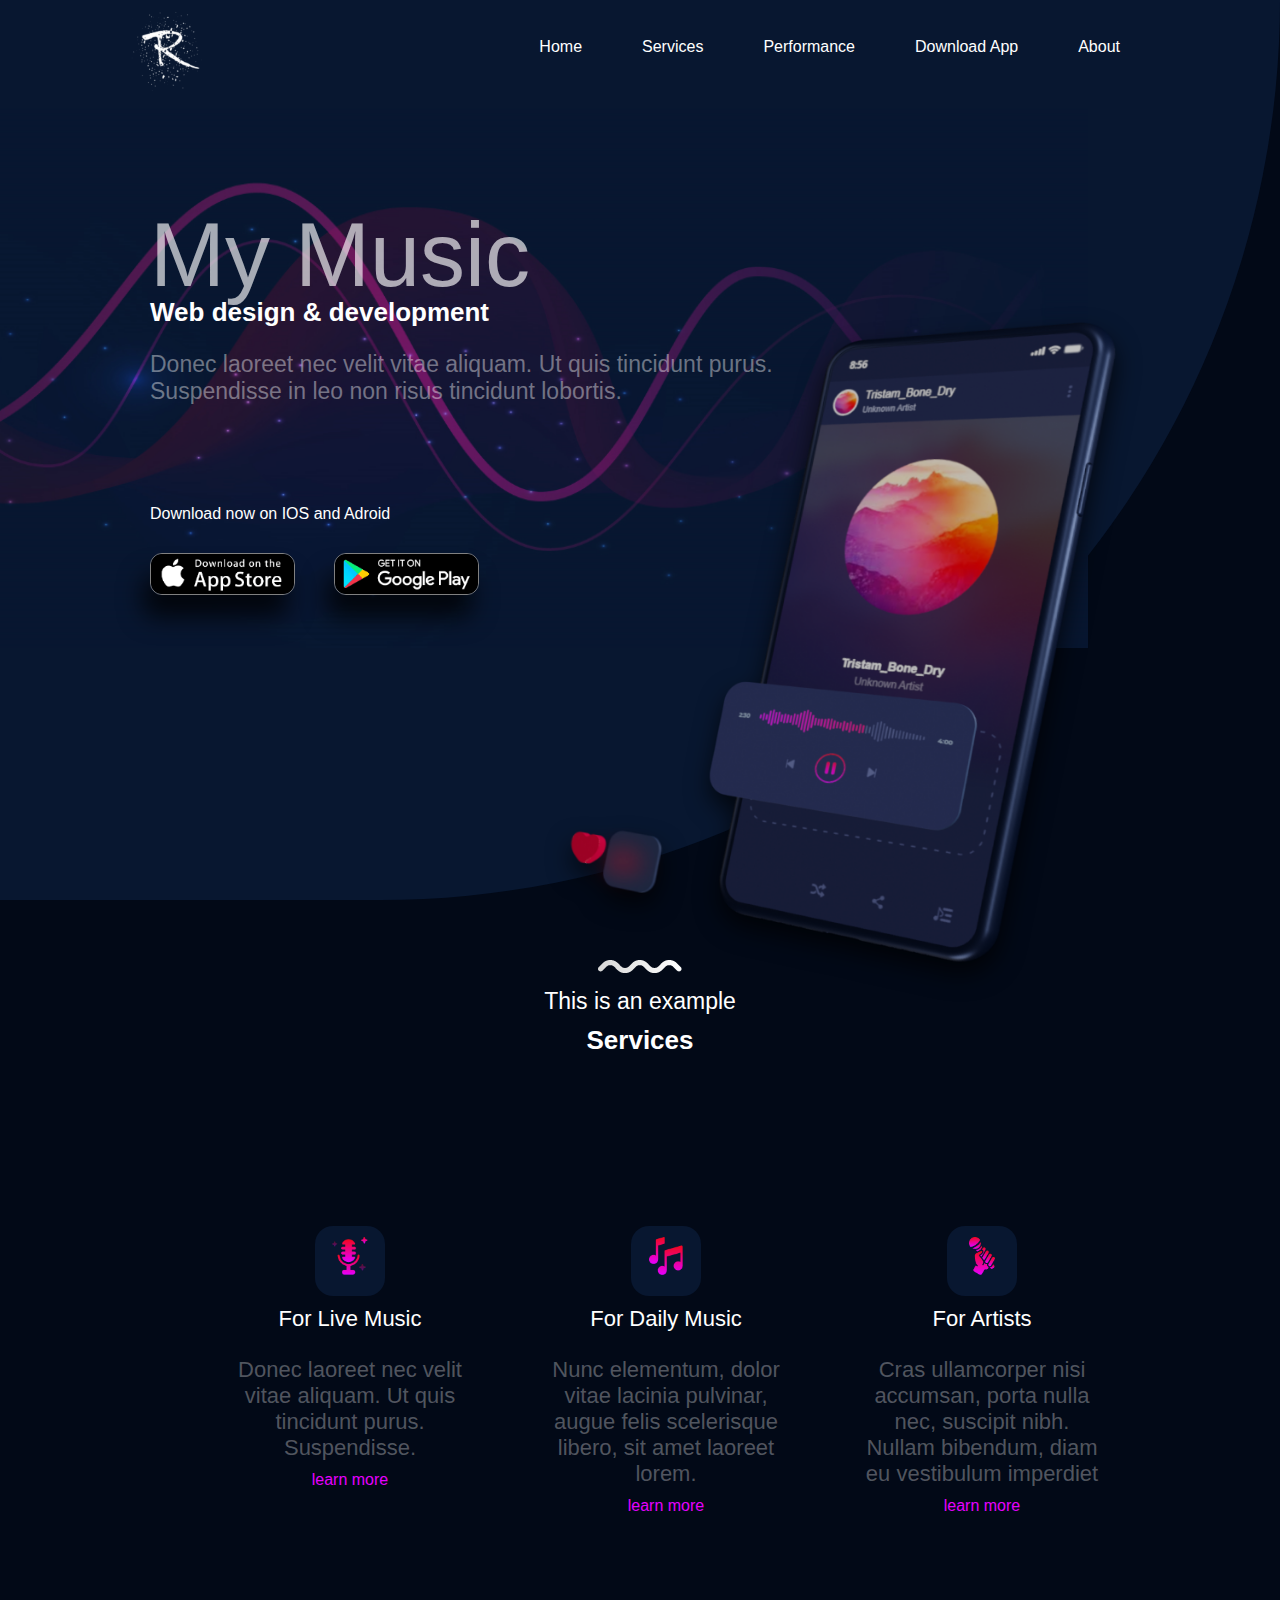
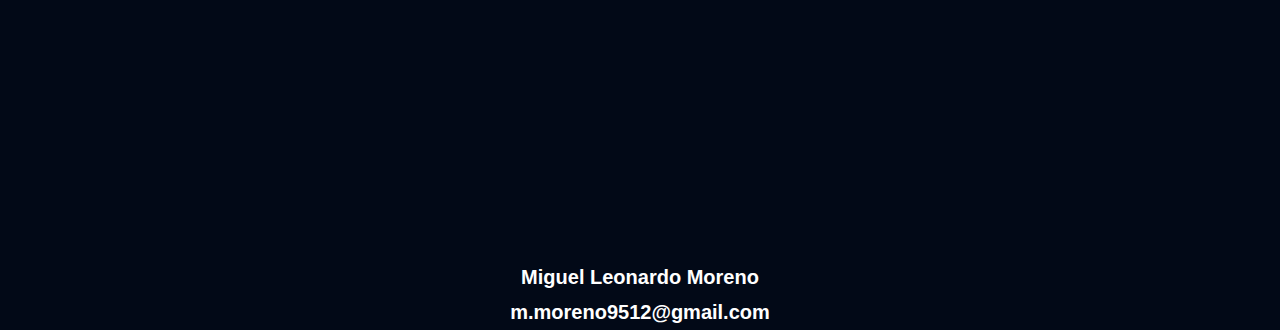
<file: punto_3/index.html>
<!DOCTYPE html>
<html lang="en">

<head>
    <meta charset="UTF-8">
    <meta http-equiv="X-UA-Compatible" content="IE=edge">
    <link rel="stylesheet" href="css/style.css">
    <meta name="viewport" content="width=device-width, initial-scale=1.0">
    <title>My music</title>
</head>

<body>
    <header>

        <img class="logo_main" src="img/logo.png" alt="Logo de Aplicación">
        <nav>
            <ul>
                <li>Home</li>
                <li><a href="#services">Services</a></li>
                <li>Performance</li>
                <li>Download App</li>
                <li>About</li>
            </ul>
        </nav>
        <h1 id="title_1">My Music</h1>
        <h2 id="title_2">Web design & development</h2>
        <h4>Donec laoreet nec velit vitae aliquam. Ut quis tincidunt purus. <br>
            Suspendisse in leo non risus tincidunt lobortis.</h4>

        <h6>Download now on IOS and Adroid</h6>
        <div class="logos_apps">
            <img src="img/app_store.png" alt="Descarga la App Apple Store">
            <img class="google" src="img/google_play.png" alt="Descarga la App Google Play Store">
        </div>

        <img class="equalizer_header" src="img/equalizer_header.png" alt="Imagen de equalizador">
        <img class="phone_header" src="img/phone_1.png" alt="Imagen Smartphone">
    </header>
    <section id="services">
        <div class="separador">
            <img src="img/wave_line.png" alt="Imagen onda Musical">
            <h3>This is an example</h3>
            <h2>Services</h2>
        </div>
        <div class="cont_servi">
            <div class="uni_serv">
                <div class="box_icon">
                    <img src="img/icon_voice.png" alt="Icono Voz">
                </div>
                <h3 class="sub">For Live Music</h3>
                <p>Donec laoreet nec velit vitae aliquam. Ut quis tincidunt purus.
                    Suspendisse.</p>
                <a href="#">learn more</a>
            </div>
            <div class="uni_serv">
                <div class="box_icon">
                    <img src="img/music_notes.png" alt="Icono Notas Musicales">
                </div>
                <h3 class="sub">For Daily Music</h3>
                <p>Nunc elementum, dolor vitae lacinia pulvinar, augue felis scelerisque libero, sit amet laoreet lorem.
                </p>
                <a href="#">learn more</a>
            </div>
            <div class="uni_serv">
                <div class="box_icon">
                    <img src="img/hand_voice.png" alt="Icono Microfono de mano">
                </div>
                <h3 class="sub">For Artists</h3>
                <p>Cras ullamcorper nisi accumsan, porta nulla nec, suscipit nibh. Nullam bibendum, diam eu vestibulum
                    imperdiet</p>
                <a href="#">learn more</a>
            </div>
        </div>

    </section>
    <footer>
        <p>Miguel Leonardo Moreno
            <br>
            m.moreno9512@gmail.com
        </p>
    </footer>
</body>

</html>
</file>
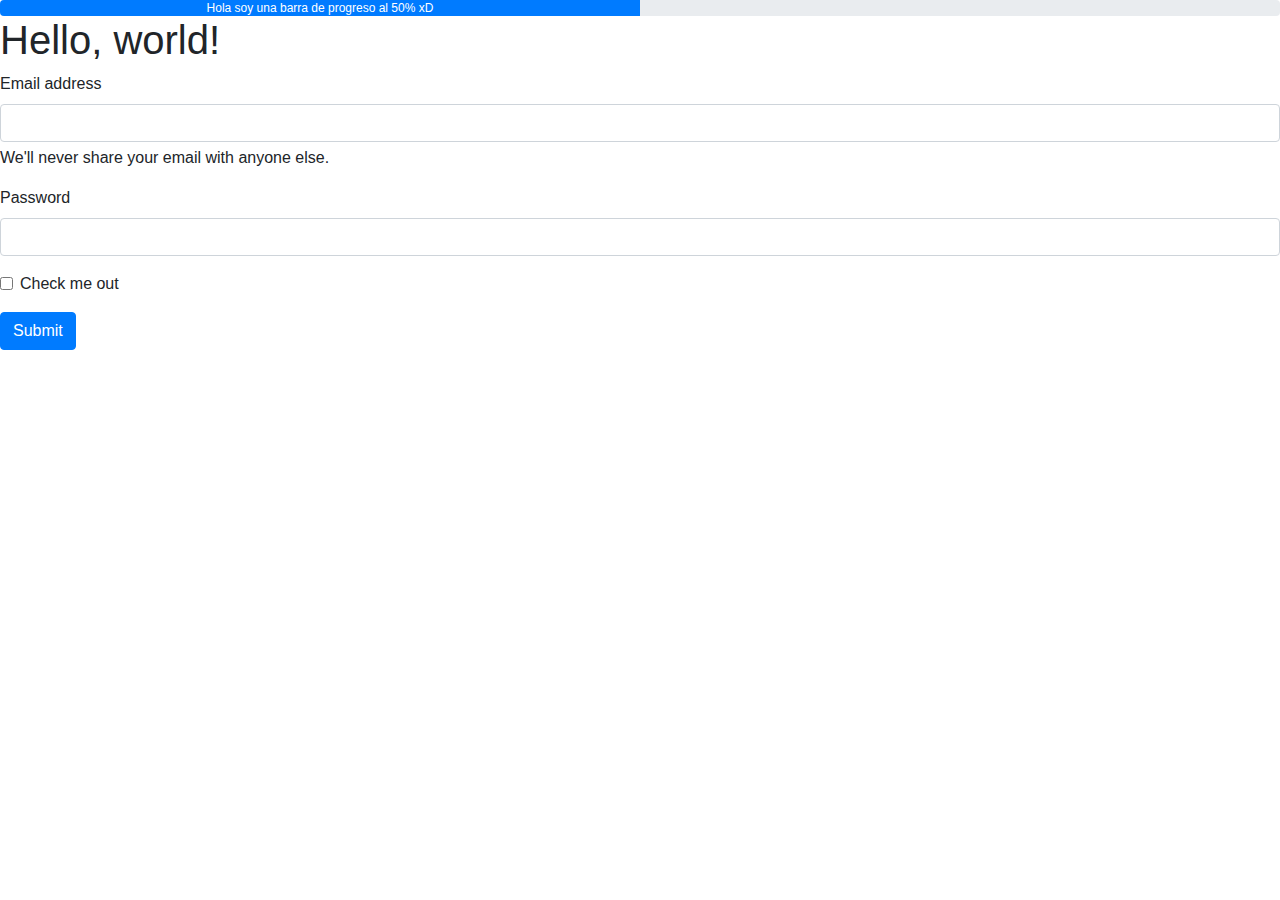
<file: punto_12/punto_12.html>
<!DOCTYPE html>
<html lang="en">

<head>
    <!-- Required meta tags -->
    <meta charset="utf-8">
    <meta name="viewport" content="width=device-width, initial-scale=1, shrink-to-fit=no">
    <!-- Bootstrap CSS -->
    <link rel="stylesheet" href="https://cdn.jsdelivr.net/npm/bootstrap@4.0.0/dist/css/bootstrap.min.css" integrity="sha384-
       Gn5384xqQ1aoWXA+058RXPxPg6fy4IWvTNh0E263XmFcJlSAwiGgFAW/dAiS6JXm" crossorigin="anonymous">
    <title>Hello, world!</title>
    <!-- Optional JavaScript -->
    <!-- jQuery first, then Popper.js, then Bootstrap JS -->
    <script src="https://code.jquery.com/jquery-3.2.1.slim.min.js" integrity="sha384-
       KJ3o2DKtIkvYIK3UENzmM7KCkRr/rE9/Qpg6aAZGJwFDMVNA/GpGFF93hXpG5KkN" crossorigin="anonymous"></script>
    <script src="https://cdn.jsdelivr.net/npm/popper.js@1.12.9/dist/umd/popper.min.js" integrity="sha384-
       ApNbgh9B+Y1QKtv3Rn7W3mgPxhU9K/ScQsAP7hUibX39j7fakFPskvXusvfa0b4Q" crossorigin="anonymous"></script>
    <script src="https://cdn.jsdelivr.net/npm/bootstrap@4.0.0/dist/js/bootstrap.min.js" integrity="sha384-
       JZR6Spejh4U02d8jOt6vLEHfe/JQGiRRSQQxSfFWpi1MquVdAyjUar5+76PVCmYl" crossorigin="anonymous"></script>
</head>

<body>
    <!-- En la siguente división agregue un efecto de barra de carga (en su variante info) al 50% haciendo uso de bootstrap -->
    <div class="progress">
        <div class="progress-bar progress-bar-info" role="progressbar" aria-valuenow="50" aria-valuemin="0"
            aria-valuemax="100" style="width:50%">
            Hola soy una barra de progreso al 50% xD
        </div>
    </div>

    <h1>Hello, world!</h1>

    <form>
        <div class="mb-3">
            <label for="exampleInputEmail1" class="form-label">Email address</label>
            <input type="email" class="form-control" id="exampleInputEmail1" ariadescribedby="emailHelp">
            <div id="emailHelp" class="form-text">We'll never share your email with anyone else.</div>
        </div>
        <div class="mb-3">
            <label for="exampleInputPassword1" class="form-label">Password</label>
            <input type="password" class="form-control" id="exampleInputPassword1">
        </div>
        <div class="mb-3 form-check">
            <input type="checkbox" class="form-check-input" id="exampleCheck1">
            <label class="form-check-label" for="exampleCheck1">Check me out</label>
        </div>
        <button type="submit" class="btn btn-primary">Submit</button>
    </form>

</body>

</html>
</file>
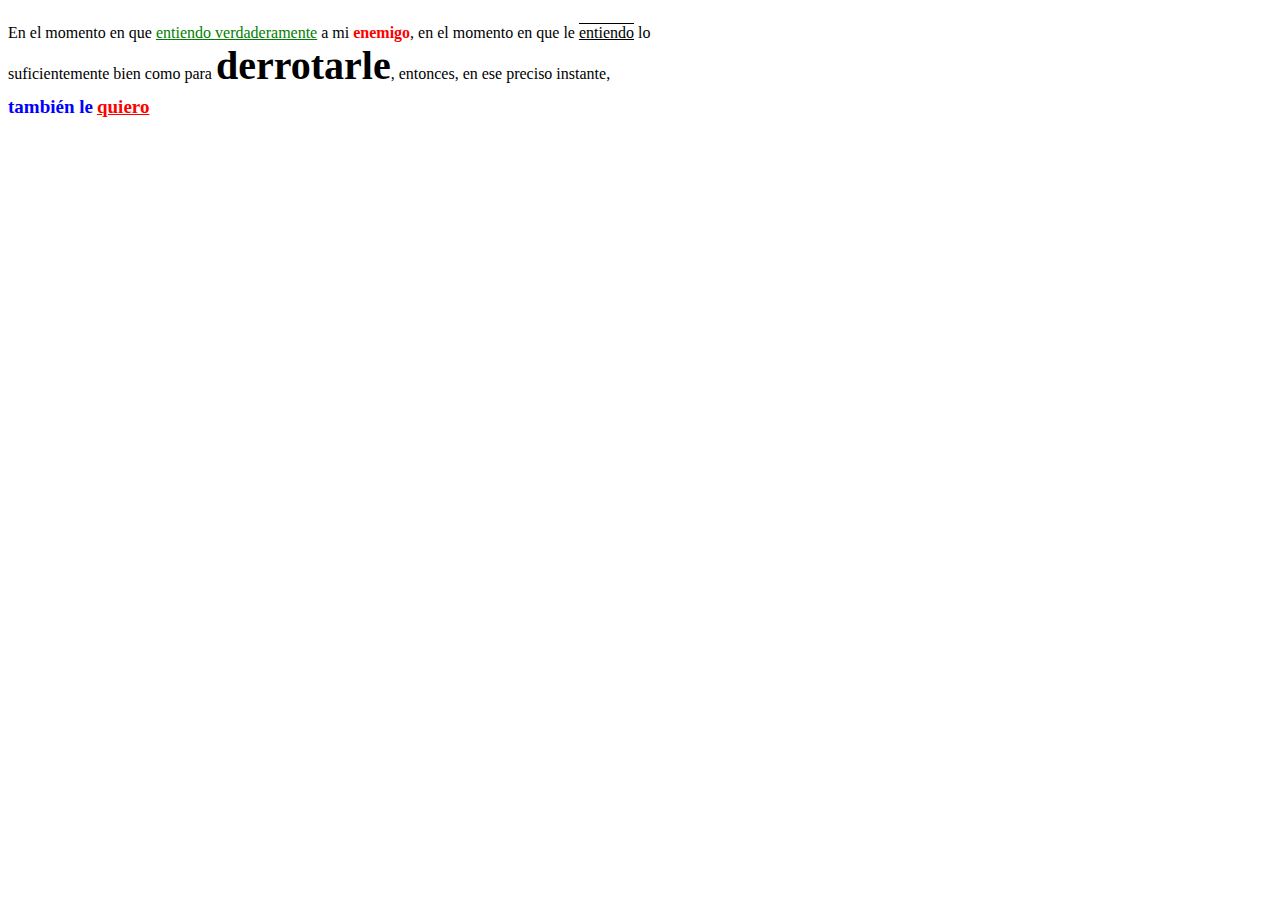
<file: punto_5/punto_5.html>
<!DOCTYPE html>
<html lang="en">

<head>
    <meta charset="UTF-8">
    <meta http-equiv="X-UA-Compatible" content="IE=edge">
    <link rel="stylesheet" href="css/style.css">
    <meta name="viewport" content="width=device-width, initial-scale=1.0">
    <title>Document</title>
</head>

<body>
    <p>
        En el momento en que <span class="verde">entiendo verdaderamente</span> a mi <span class="rojo">enemigo</span>,
        en el momento en que le <span class="subrayado">entiendo</span> lo
        <br>
        suficientemente bien como para <span class="grande">derrotarle</span>, entonces, en ese preciso instante,
        <br>
        <span class="azul">también le</span> <span class="rojo2">quiero</span>
    </p>
</body>

</html>
</file>
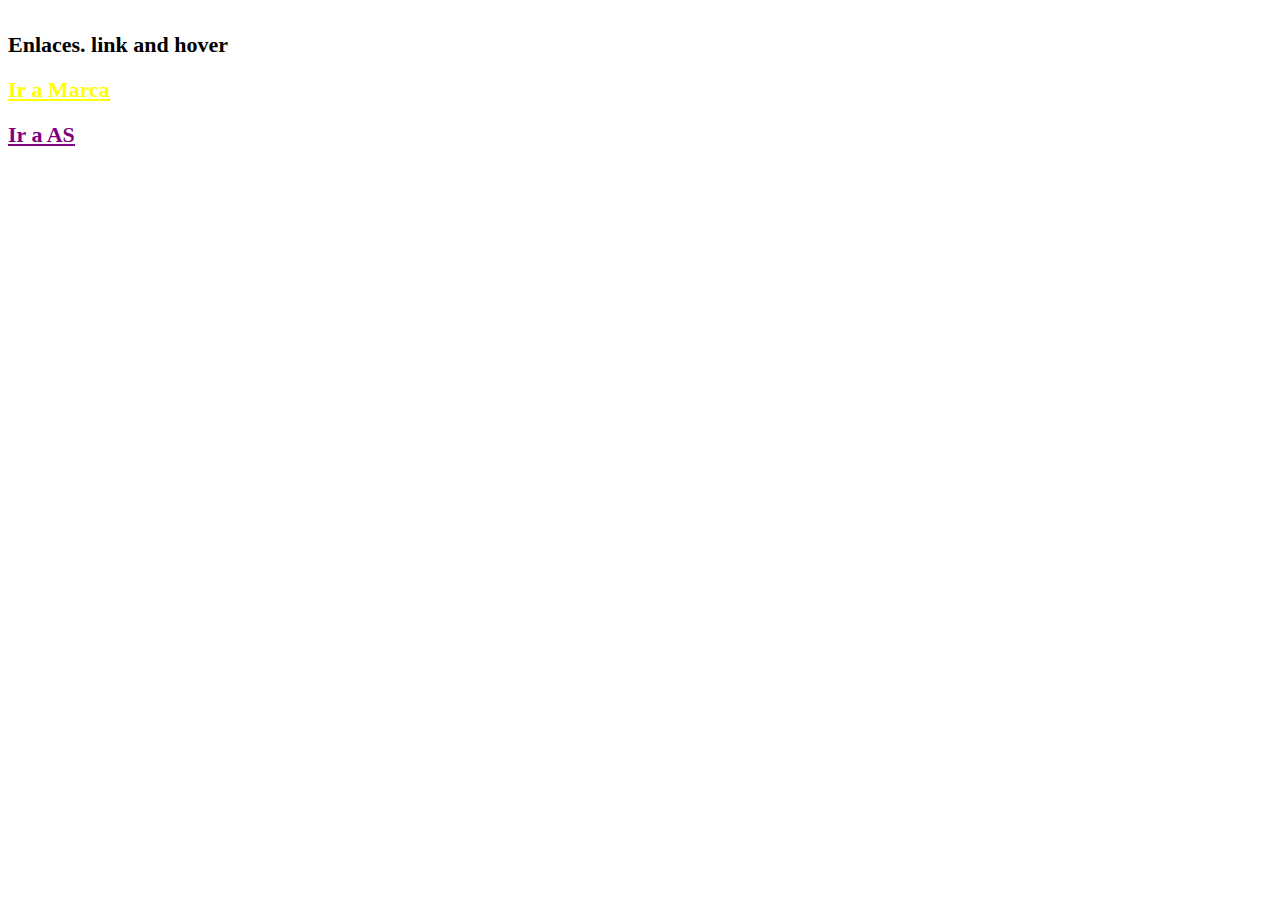
<file: punto_6/punto_6.html>
<!DOCTYPE html>
<html lang="en">

<head>
    <meta charset="UTF-8">
    <meta http-equiv="X-UA-Compatible" content="IE=edge">
    <link rel="stylesheet" href="css/style.css">
    <meta name="viewport" content="width=device-width, initial-scale=1.0">
    <title>Document</title>
</head>

<body>
    <p>
        <span>Enlaces. link and hover</span>
        <br>
        <a href="https://www.kodak.com/en/">
            <span class="amarillo">Ir a Marca</span>
        </a>
        <br>
        <a href="https://colombia.as.com/">
            <span class="morado">Ir a AS</span>
        </a>
    </p>
</body>

</html>
</file>
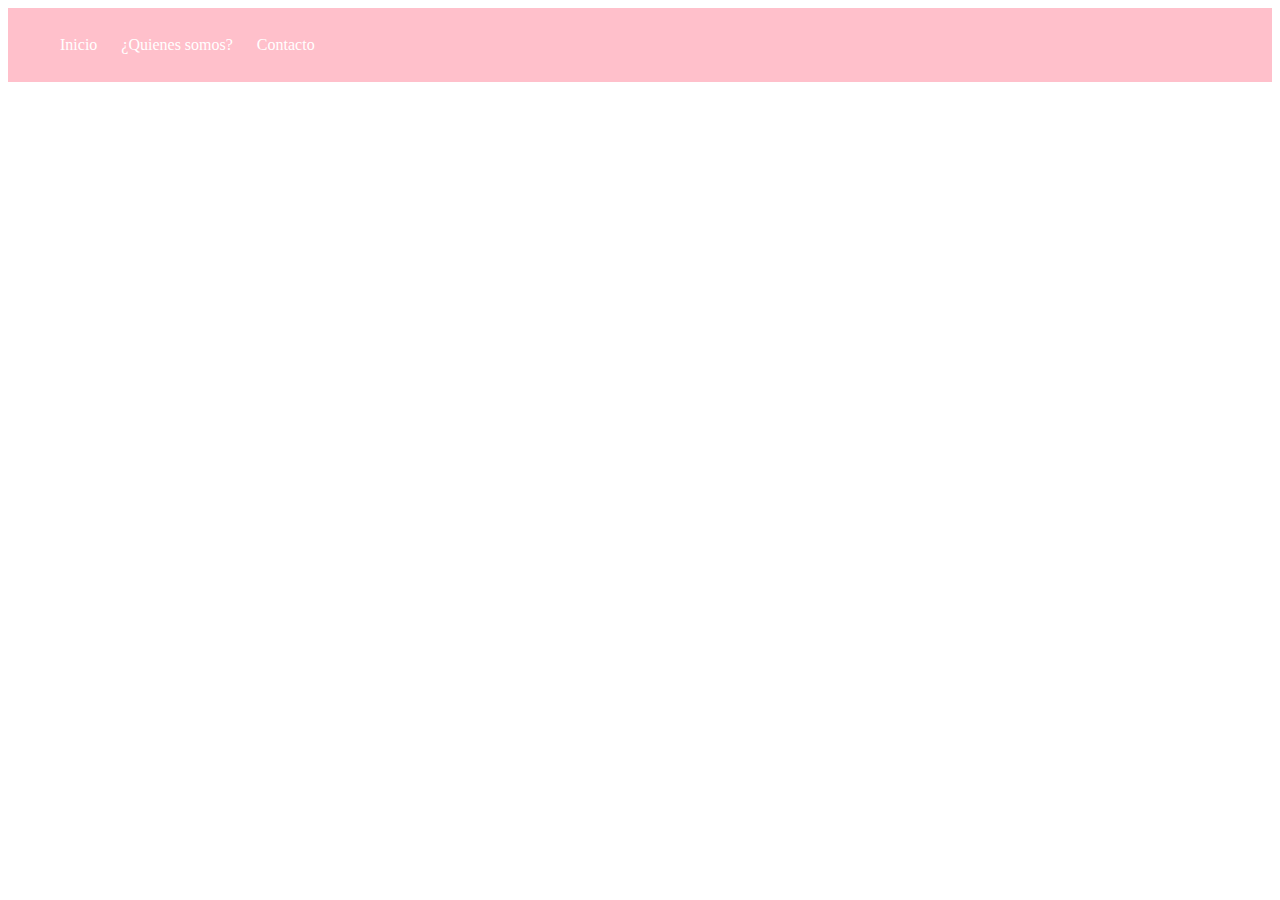
<file: punto_7-8/punto_7-8.html>
<!DOCTYPE html>
<html lang="en">

<head>
    <meta charset="UTF-8">
    <meta http-equiv="X-UA-Compatible" content="IE=edge">
    <link rel="stylesheet" href="css/style.css">
    <meta name="viewport" content="width=device-width, initial-scale=1.0">
    <title>Document</title>
</head>

<body>

    <nav class="p7_nav">

        <ul>
            <li>
                Inicio
            </li>
            <li>
                ¿Quienes somos?
            </li>
            <li>
                Contacto
            </li>

        </ul>

    </nav>

</body>

</html>
</file>
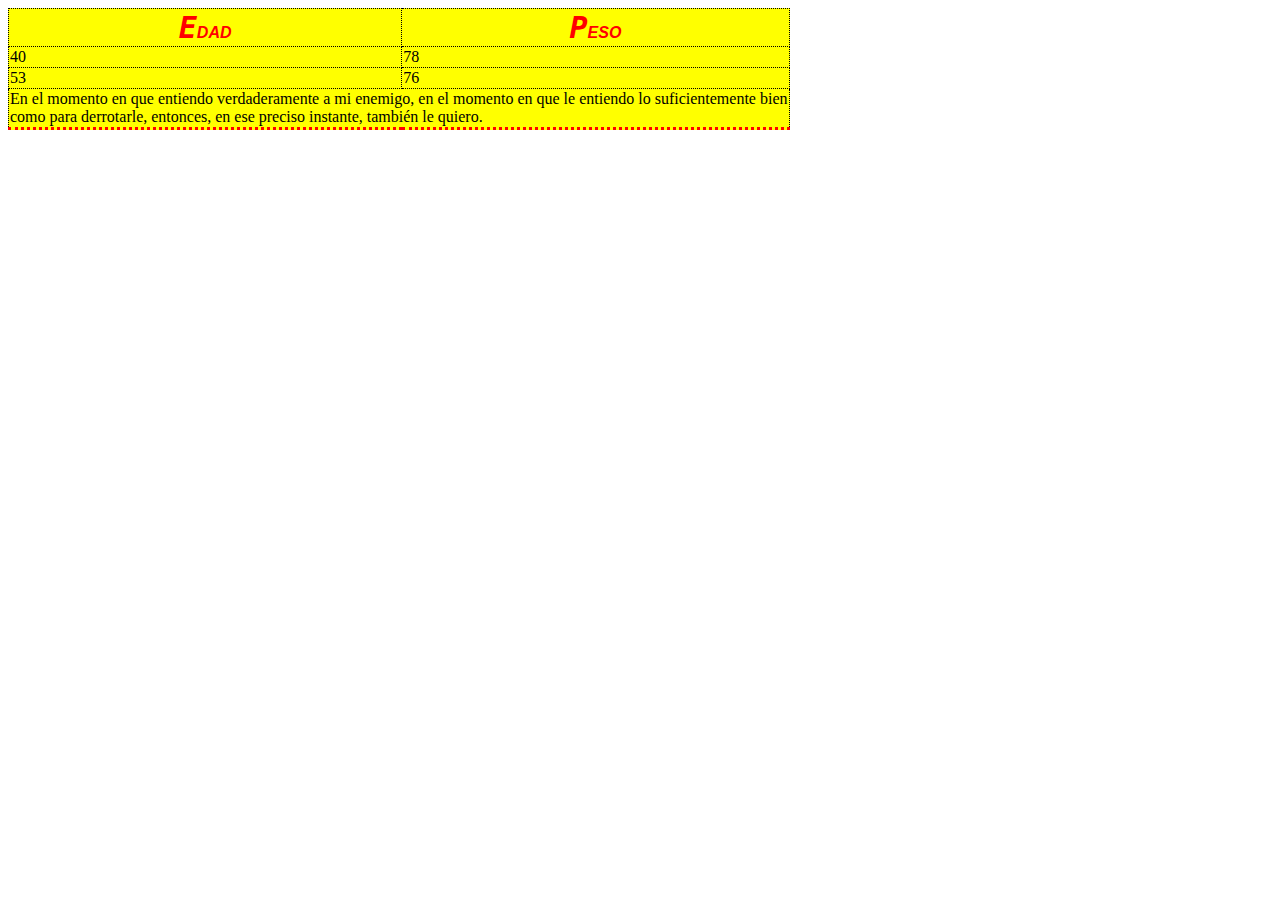
<file: punto_9/punto_9.html>
<!DOCTYPE html>
<html lang="en">

<head>
    <meta charset="UTF-8">
    <meta http-equiv="X-UA-Compatible" content="IE=edge">
    <link rel="stylesheet" href="css/style.css">
    <meta name="viewport" content="width=device-width, initial-scale=1.0">
    <title>Document</title>
</head>

<body>
    <table class="tabla">
        <tr>
            <th><samp id="negrilla">E</samp>DAD</th>
            <th><samp id="negrilla">P</samp>ESO</th>
        </tr>
        <tr>
            <td>40</td>
            <td>78</td>
        </tr>
        <tr>
            <td>53</td>
            <td>76</td>
        </tr>
        <tr>
            <td colspan="2">
                En el momento en que entiendo verdaderamente a mi enemigo, en el momento en que le entiendo lo
                suficientemente bien
                <br>
                como para derrotarle, entonces, en ese preciso instante, también le quiero.
            </td>
        </tr>
    </table>
</body>

</html>
</file>
<file: punto_3/css/style.css>
* {
    border: 0;
    margin: 0;
    padding: 0;
    font-family: 'Roboto', sans-serif;
}

/*Fuentes*/
@import url('https://fonts.googleapis.com/css2?family=Roboto&display=swap');

a {
    text-decoration: none;
    font-style: none;
    color: white;
}

h1 {
    font-size: 90px;
}

h3 {
    font-size: 23px;
    margin-top: 10px;
    color: rgb(255, 255, 255);
    font-weight: normal;
    position: relative;
    z-index: 2;
}

h2 {
    font-size: 26px;
    margin-top: 10px;
    color: rgb(255, 255, 255);
    font-weight: bold;
    position: relative;
    z-index: 2;
}

h4 {
    font-size: 23px;
    margin-top: 23px;
    margin-left: 150px;
    color: rgba(255, 255, 255, 0.404);
    font-weight: normal;
    position: relative;
    z-index: 2;
}

h6 {
    font-size: 16px;
    margin-top: 100px;
    margin-left: 150px;
    color: rgb(255, 255, 255);
    font-weight: inherit;
    position: relative;
    z-index: 2;
}

#title_1 {
    margin: 100px 150px;
    color: rgba(255, 255, 255, 0.644);
    font-weight: lighter;
    position: relative;
    z-index: 2;
}

#title_2 {
    font-size: 90;
    margin-left: 150px;
    margin-top: -110px;
    color: rgb(255, 255, 255);
    font-weight: bold;
    position: relative;
    z-index: 2;
}

/*ESTILOS DEL HEADER*/
body {
    background-color: #020917;
}

header {
    background-color: #081730;
    height: 100vh;
    border-left: 150px;
    border-radius: 0px 0px 1000px 0px;
}

header nav {
    height: 75px;
    margin-top: 38px;
    float: right;
    margin-right: 100px;
}

header nav li {
    padding-right: 60px;
    color: white;
    list-style: none;
}

ul {
    display: inline-flex;
}

header .logo_main {
    height: 100px;
    margin-left: 120px;
}

header .equalizer_header {
    height: 60%;
    position: absolute;
    z-index: 1;
    top: 12%;
    right: 15%;
}

header .phone_header {
    height: 75%;
    position: absolute;
    z-index: 1;
    top: 34%;
    right: 12%;
    filter: drop-shadow(0 12px 12px rgba(0, 0, 0, 0.7));
}

.logos_apps {
    margin: 30px 0px 0px 150px;
    height: 40px;
    position: relative;
    z-index: 2;
}

.logos_apps img {
    height: 100%;
    border: 1px solid grey;
    border-radius: 12px;
    box-shadow: -7px 22px 25px 0px rgba(0, 0, 0, 0.75);
}

.logos_apps .google {
    margin-left: 35px;
}

/*Sección de servicios*/
#services {
    height: 100vh;
    text-align: center;
}

.separador {
    margin: 60px auto;
}

.cont_servi {
    width: 80%;
    height: 450px;
    margin: 80px 0px 0px 10%;
    display: inline-flex;
}

.uni_serv {
    width: 25%;
    height: 90%;
    margin: 30px;
}

.uni_serv .box_icon {
    height: 70px;
    width: 70px;
    background: #081730;
    border-radius: 18px;
    margin: auto;
}

.box_icon img {
    height: 55%;
    vertical-align: middle;
    margin: 15% auto;
}

.uni_serv .sub {
    font-size: 22px;
}

.uni_serv p {
    font-size: 22px;
    margin: 25px 10px 10px 10px;
    color: rgba(255, 255, 255, 0.315);
}

.uni_serv a {
    color: #E600FF;
    position: relative;
    bottom: 0px;
}

footer {
    line-height: 35px;
    font-family: arial;
    text-align: center;
    font-size: 20px;
    font-weight: bolder;
    color: #ffffff;
}
</file>
<file: punto_5/css/style.css>
p {
    line-height: 33px;
}

.verde {
    text-decoration: underline;
    color: #008000;
}

.rojo {
    font-weight: bolder;
    color: #ff0000;
}

.subrayado {
    text-decoration: underline overline;
}

.grande {
    font-size: 40px;
    font-weight: bold;
}

.azul {
    color: #0000ff;
    font-size: 19px;
    font-weight: bolder;
}

.rojo2 {
    text-decoration: underline;
    color: #ff0000;
    font-size: 19px;
    font-weight: bolder;
}
</file>
<file: punto_6/css/style.css>
p {
    line-height: 45px;
    font-size: 22px;
    font-weight: bolder;
}

.amarillo {
    color: #ffff00;
    text-decoration: underline;

}

.morado {
    color: #800080;
    text-decoration: underline;
}
</file>
<file: punto_7-8/css/style.css>
.p7_nav {
    background-color: #ffc0cb;
}

.p7_nav ul {
    display: inline-flex;
}

.p7_nav li {
    padding: 12px;
    list-style: none;
}

.p7_nav li:hover {
    background-color: #0000ff;
}

.p7_nav {
    color: #ffffff;
}
</file>
<file: punto_9/css/style.css>
.tabla {
    background-color: #ffff00;
    border-collapse: collapse;
    border-bottom: dotted #ff0000;
}

.tabla th {
    color: #ff0000;
    font-family: arial;
    font-style: italic;
}

.tabla th,
td {
    border: 1px dotted #000000;
}

#negrilla {
    font-size: 30px;
}
</file>
